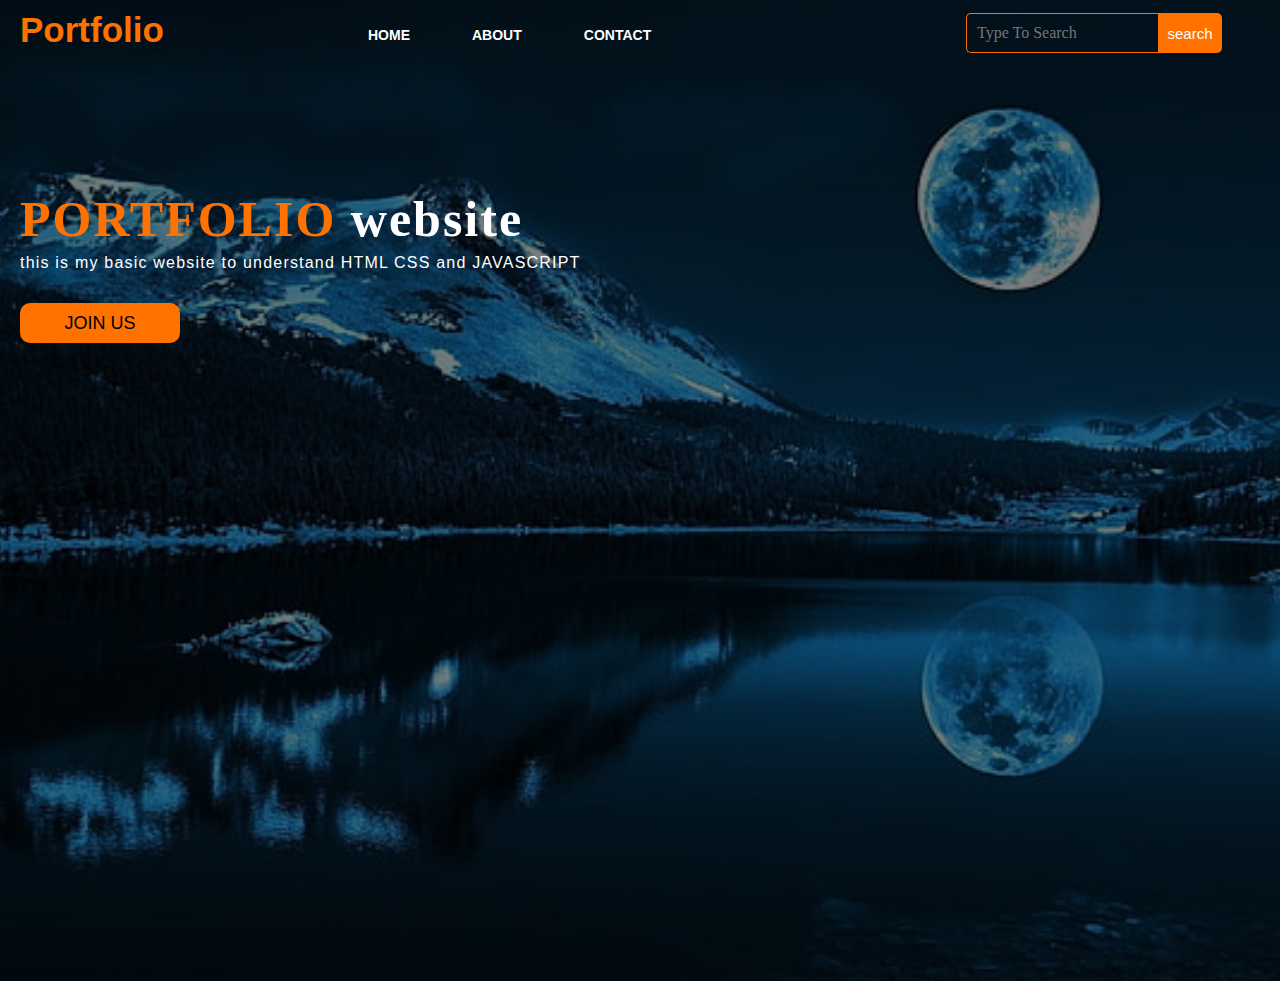
<file: index.html>
<!DOCTYPE html>
<html lang="en">
    <head>
        <title>PORTFOLIO</title>
        <meta charset="UTF-8">
        <meta name="viewport" content="width=device-width, initial-scale=1">
        <link href="css/style.css" rel="stylesheet">
    </head>
    <body>
        <div class="main">
            <div class="navbar">
                <div class="icon">
                    <h2 class="logo">Portfolio</h2>
                </div>
                <div class="menu">
                    <ul>
                        <li> <a href="#">HOME</a></li>
                        <li> <a href="#">ABOUT</a></li>
                        <li> <a href="#">CONTACT</a></li>
                    </ul>
                </div>
                <div class="search">
                    <input class="srch" type="search" placeholder="Type To Search">
                    <button class="btn"><a href="#">search</a></button>
                </div>
            </div>
            <div class="content">
                <h1> <span class="port">PORTFOLIO</span> website</h1>
                <p class="para">this is my basic website to understand HTML CSS and JAVASCRIPT</p>
                <button class="join"><a href="#">JOIN US</a></button>
            </div>
        </div>
    </body>
</html>
</file>
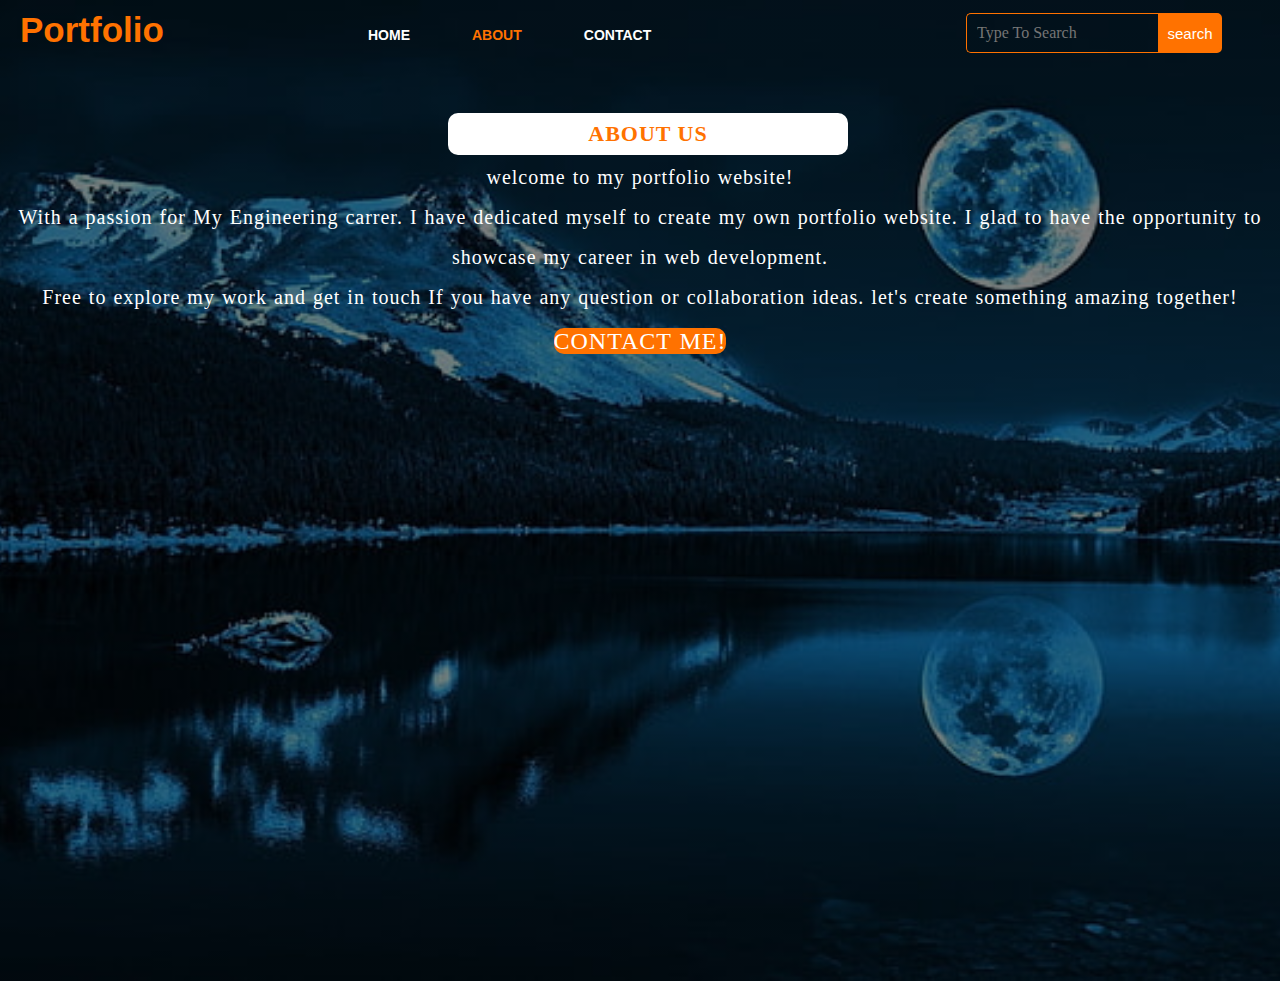
<file: about.html>
<!DOCTYPE html>
<html lang="en">
    <head>
        <title>PORTFOLIO-ABOUT</title>
        <meta charset="UTF-8">
        <meta name="viewport" content="width=device-width, initial-scale=1">
        <link href="css/style.css" rel="stylesheet">
        <link href="css/about.css" rel="stylesheet">
    </head>
    <body>
        <div class="main"> 
            <div class="navbar">
                <div class="icon">
                    <h2 class="logo">Portfolio</h2>
                </div>
                <div class="menu">
                    <ul>
                        <li> <a href="index.html">HOME</a></li>
                        <li> <a style="color:#ff7200" href="#">ABOUT</a></li>
                        <li> <a href="contact.html">CONTACT</a></li>
                    </ul>
                </div>
                <div class="search">
                    <input class="srch" type="search" placeholder="Type To Search">
                    <button class="btn"><a href="#">search</a></button>
                </div>
            </div>
            <div class="about">
                <h1>ABOUT US</h1>
                <p>welcome to my portfolio website! </p>
                <p>With a passion for My Engineering carrer. I have dedicated myself to create my own portfolio website. I glad to have the opportunity to showcase my career in web development.</p>
                <p>Free to explore my work and get in touch If you have any question or collaboration ideas. let's create something amazing together!</p>
                
                <p><a class="cme" href="contact.html">CONTACT ME!</a></p>
            </div>
            
        </div>
    </body>
</html>
</file>
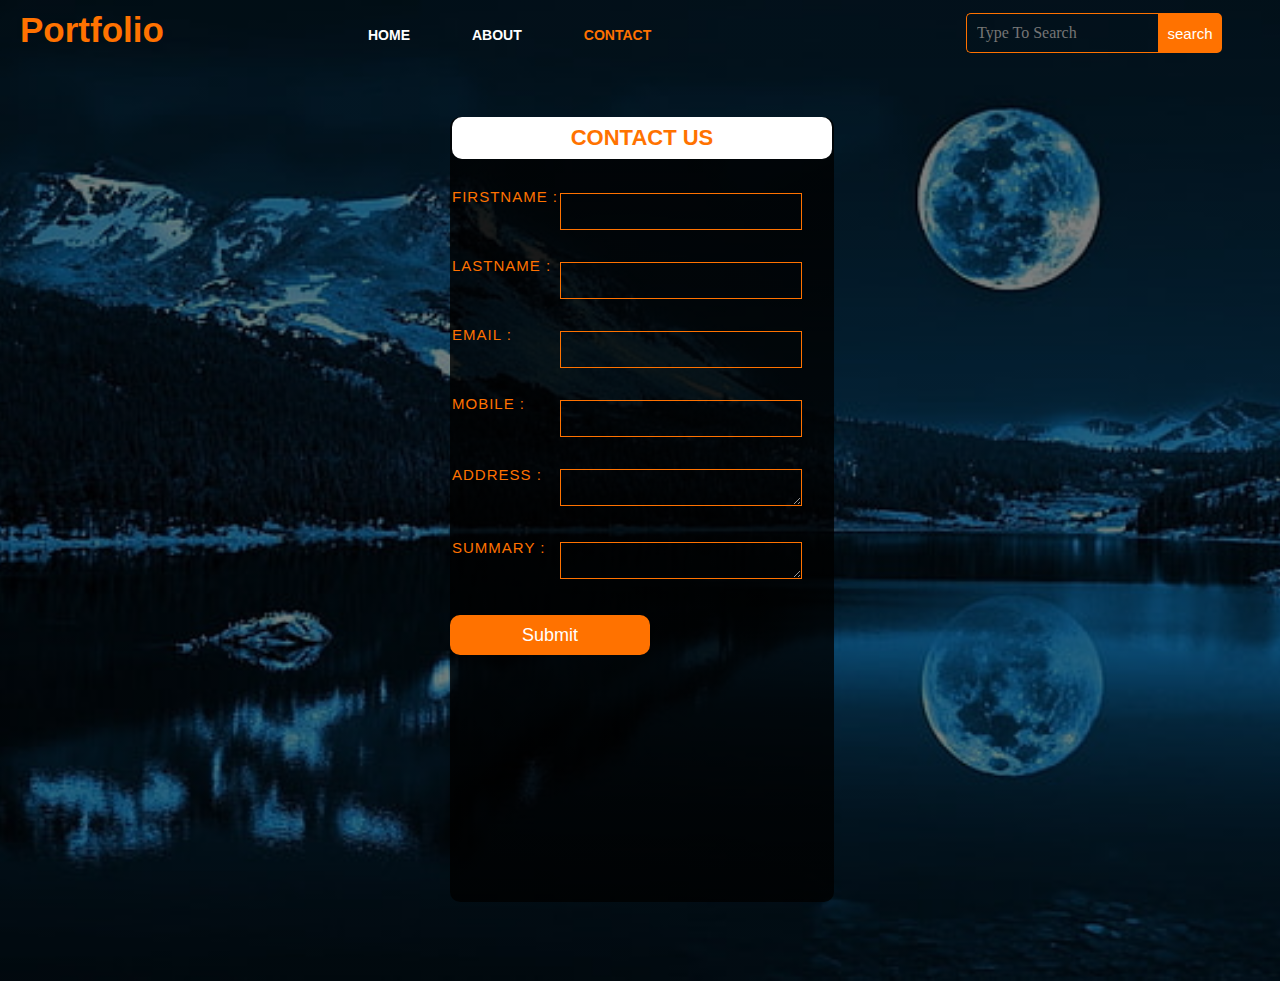
<file: contact.html>
<!DOCTYPE html>
<html lang="en">
    <head>
        <title>PORTFOLIO-CONTACT</title>
        <meta charset="UTF-8">
        <meta name="viewport" content="width=device-width, initial-scale=1">
        <link href="css/style.css" rel="stylesheet">
        <link rel="stylesheet" type="text/css" href="css/contact.css">
        <link rel="stylesheet" type="text/css" href="css/error.css">
        <script src="js/contact.js"></script>

    </head>
    <body>
        <div class="main">
            <div class="navbar">
                <div class="icon">
                    <h2 class="logo">Portfolio</h2>
                </div>
                <div class="menu">
                    <ul>
                        <li> <a href="index.html">HOME</a></li>
                        <li> <a href="about.html">ABOUT</a></li>
                        <li> <a style="color:#ff7200" href="#">CONTACT</a></li>
                    </ul>
                </div>
                <div class="search">
                    <input class="srch" type="search" placeholder="Type To Search">
                    <button class="btn"><a href="#">search</a></button>
                </div>
            </div>
            <div class="form">
                <h2>CONTACT US</h2>
                <table>
                    <tr>
                        <td><label for="firstname">FIRSTNAME : </label></td>
                        <td><input id="fname" type="text" name="firstname" ><span class="error-message" id="fnameerror"></span></td>
                    </tr>
                    <tr>
                        <td><label for="lastname">LASTNAME : </label></td>
                        <td><input id="lname" type="text" name="lastname" ><span class="error-message" id="lnameerror"></span></td>
                    </tr>
                    <tr>
                        <td><label for="email">EMAIL : </label></td>
                        <td><input id="mail" type="email" name="email" ><span class="error-message" id="mailerror"></span></td>
                    </tr>
                    <tr>
                        <td><label for="mobilnumber">MOBILE : </label></td>
                        <td><input id="mobilnumber" type="tel" name="mobilenumber" ><span class="error-message" id="mobilenumbererror"></span></td>
                    </tr>
                    <tr>
                        <td><label for="address">ADDRESS : </label></td>
                        <td><textarea id="address" name="address" rows="4" cols="4"></textarea><span class="error-message" id="addresserror"></span></td>
                    </tr>
                    <tr>
                        <td><label for="summary">SUMMARY : </label></td>
                        <td><textarea id="summary" name="summary" rows="4" cols="4"></textarea><span class="error-message" id="summaryerror"></span></td>
                    </tr>
                </table>
                
                <button class="btnn" type="button" onclick="submit()">Submit</button>
                
            </div>
            
        </div>
    </body>
</html>
</file>
<file: css/style.css>
*{
    margin: 0;
    padding: 0;

}
.main{
    width: 100%;
    background:linear-gradient(to top, rgba(0,0,0,0.5)50%, rgba(0,0,0,0.5)50%),url("../images/nature.jpg");
    background-position: center;
    background-size: cover;
    height: 109vh;
}
.navbar{
    height:75px;
    width: 100%;
    margin: auto;

}
.icon{
    width: 20%;
    height: 70px;
    float: left;


}

.logo{
    color:#ff7200;
    font-size: 35px;
    font-family:arial;
    padding-left: 20px;
    float: left;
    padding-top: 10px;

}
.menu{
    width: 50%;
    height: 70px;
    float: left;
    margin-left: 50px; 
}
ul{
    float: left;
    display: flex;
    align-items: center;
    justify-content: center;
}
ul li{
    list-style: none;
    margin-left: 62px;
    margin-top: 27px;
    font-size: 14px;
}
ul li a{
    color: #fff;
    text-decoration: none;
    font-family: Arial;
    font-weight: bold;
    transition: 0.4s ease-in-out;
}
ul li a:hover{
    color: #ff7200;

}
.search{
    width: 20%;
    float: left;
    margin-left: 20px;
}
.srch{
    font-family: 'Times New Roman';
    width: 75%;
    height: 40px;
    background: transparent;
    border: 1px solid #ff7200;
    margin-top: 13px;
    color: #fff;
    border-right: none;
    font-size: 16px;
    float: left;
    padding: 10px;
    border-bottom-left-radius: 5px;
    border-top-left-radius: 5px;
}
.btn{
    width: 25%;
    height: 40px;
    background: #ff7200;
    border: 2px solid #ff7200;
    margin-top: 13px ;
    color: #fff;
    font-size: 15px;
    border-bottom-right-radius: 5px;
    border-top-right-radius: 5px;
}
.btn:focus{
    outline: none;

}
.srch:focus{
    outline: none;

}
.content{
    width: 100%;
    height: auto;
    margin: auto;
    color: #fff;
    position: relative;
    
}
.content .para{
    padding-left: 20px;
    padding-bottom: 25px;
    font-family: arial;
    letter-spacing: 1.2px;
    line-height: 30px;
}
.content .join{
    width: 160px;
    height: 40px;
    background: #ff7200;
    border: none;
    margin-bottom: 10px;
    margin-left: 20px;
    font-size: 18px;
    border-radius: 10px;
    cursor: pointer;

}
.content h1{
    font-family: 'Times New Roman';
    font-size: 50px;
    padding-left: 20px;
    margin-top: 9%;
    letter-spacing: 2px;

}
.content .join a{
    text-decoration: none;
    color: #000;
    transition: .3s ease;

}
.join:hover{
    color: #fff;
}
.btn a{
    color: #fff;
    text-decoration: none;
}
.port{
    color: #ff7200;
}
</file>
<file: css/about.css>
.about h1{
    color:#ff7200;
    letter-spacing: 1px;
    font-family: 'Times New Roman', Times, serif;
    text-align: center;
    font-size: 22px;
    background-color: #fff;
    border-radius: 10px;
    margin: 2px;
    padding: 8px;
    width:30%;
    margin-left: 35%;
    margin-top: 3%;
}
.cme{
    color:#ffF;
    letter-spacing: 1px;
    font-family: 'Times New Roman', Times, serif;
    text-align: center;
    font-size: 24px;
    background-color: #ff7200;
    border-radius: 10px;
    margin: 2px;
    text-decoration: none;
}



.about p{
    color:#fff;
    letter-spacing: 1px;
    word-spacing: 1px;
    line-height: 2;
    justify-content: center;
    font-family: 'Times New Roman', Times, serif;
    text-align: center;
    font-size: 20px;
    background-color: transparent;
    border-radius: 10px;
}
</file>
<file: css/contact.css>
.form{
    width: 30%;
    height: 80%;
    background: linear-gradient(to top,rgba(0,0,0,0.8)50%,rgba(0,0,0,0.8)50%);
    position:relative;
    top: 40px;
    left: 450px;
    border-radius: 10px;
}

.form h2{
    font-family: sans-serif;
    text-align: center;
    color: #ff7200;
    font-size: 22px;
    background-color: #fff;
    border-radius: 10px;
    margin: 2px;
    padding: 8px;

}
.form input,textarea{
    width: 240px;
    height: 35px;
    background: transparent;
    border: 1px solid #ff7200;
    color: #fff;
    font-size: 15px;
    letter-spacing: 1px;
    margin-top: 30px ;
    font-family: sans-serif;
    
}
.form input:focus,textarea:focus{
    outline: none;
}
.btnn{
    width: 200px;
    height: 40px;
    background: #ff7200;
    border: none;
    margin-top: 30px;
    font-size: 18px;
    border-radius: 10px;
    cursor: pointer;
    color: #fff;
    text-align: center;
    transition: 0.4s ease;

}
.btnn:hover{
    background: #fff;
    color: #ff7200;

}
.btnn a{
    text-decoration: none;
    color: #000;
    font-weight: bold

}
.form label{
    width: 50%;
    height: 35px;
    color: #ff7200;
    font-size: 15px;
    letter-spacing: 1px;
    font-family: sans-serif;

}
</file>
<file: css/error.css>
.error-message{
    color:red;
    font-family: Arial, Helvetica, sans-serif;
}
</file>
